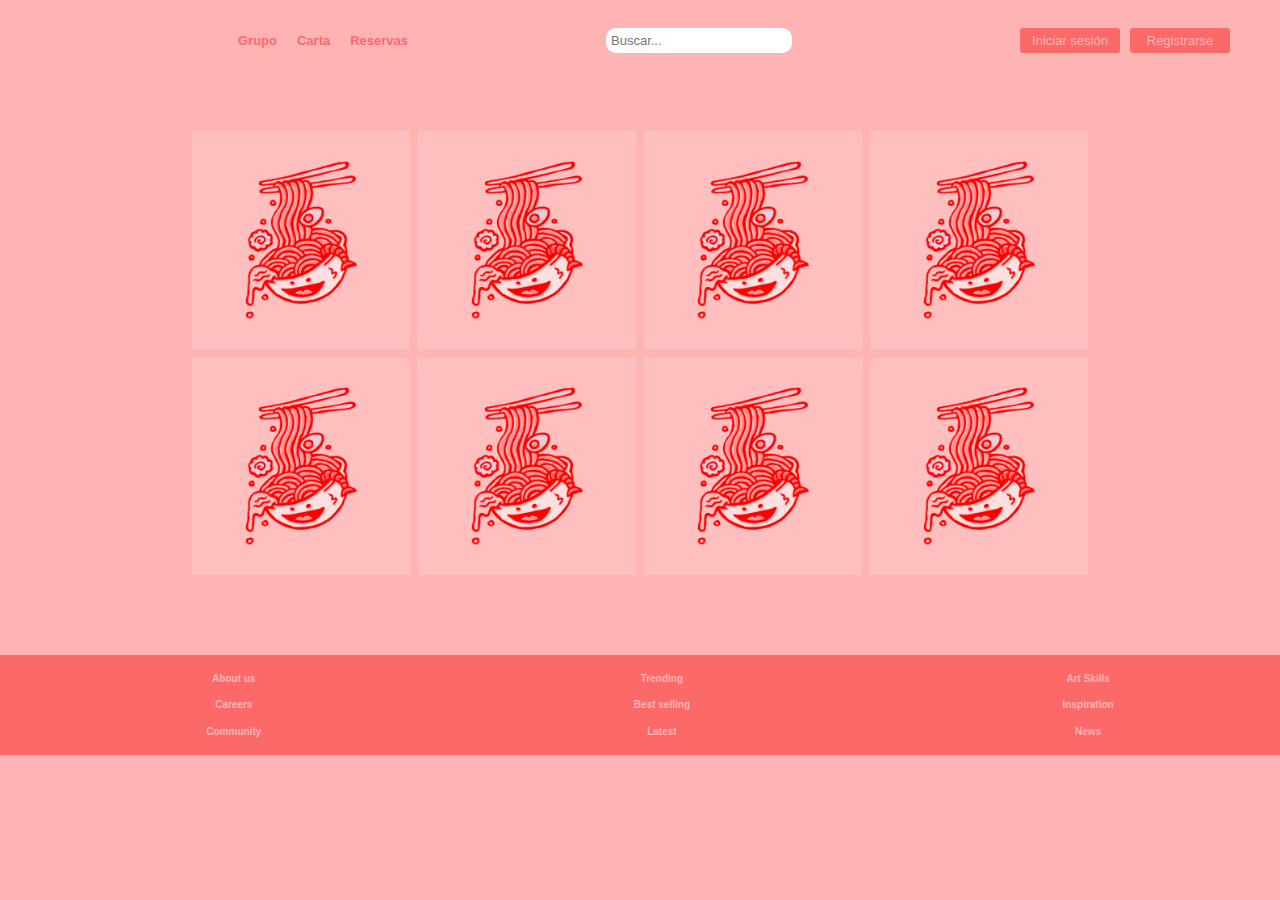
<file: index.html>
<!DOCTYPE html>
<html lang="en">
<head>
    <meta charset="UTF-8">
    <meta http-equiv="X-UA-Compatible" content="IE=edge">
    <meta name="viewport" content="width=device-width, initial-scale=1.0">
    <title>Document</title>
    <link rel="stylesheet" href="styles.css">
    <link rel="stylesheet" href="https://cdnjs.cloudflare.com/ajax/libs/font-awesome/6.2.0/css/all.min.css"
    integrity="sha512-xh6O/CkQoPOWDdYTDqeRdPCVd1SpvCA9XXcUnZS2FmJNp1coAFzvtCN9BmamE+4aHK8yyUHUSCcJHgXloTyT2A=="
    crossorigin="anonymous" referrerpolicy="no-referrer" />
</head>

<body>
    <header>
            <div class="logo">
                <i class="fa-solid fa-heart"></i>
            </div>
            
            <nav>
                <ul class="menu">
                    <li>Grupo</li>
                    <li>Carta</li>
                    <li>Reservas</li>
                </ul>
            </nav>
            <input type="search" placeholder="Buscar..." class="search">
                <div class="buttons">
                    <div class="iniciar-sesion">
                        <button type="button">Iniciar sesión</button>
                    </div>
                    <div class="registrarse">
                        <button type="button">Registrarse</button>
                    </div>
                </div>
    </header>
    <div class="grid-container">
        <div class="test">
            <img src="./images/1080x1080.png" alt="Ramen">
            <div class="overlay">
            <div class="text">Hello</div>
            </div>
        </div>
        <div class="test">
            <img src="./images/1080x1080.png" alt="Ramen">
            <div class="overlay">
            <div class="text">Hello</div>
            </div>
        </div>
        <div class="test">
            <img src="./images/1080x1080.png" alt="Ramen">
            <div class="overlay">
            <div class="text">Hello</div>
            </div>
        </div>
        <div class="test">
            <img src="./images/1080x1080.png" alt="Ramen">
            <div class="overlay">
            <div class="text">Hello</div>
            </div>
        </div>
        <div class="test">
            <img src="./images/1080x1080.png" alt="Ramen">
            <div class="overlay">
            <div class="text">Hello</div>
            </div>
        </div>
        <div class="test">
            <img src="./images/1080x1080.png" alt="Ramen">
            <div class="overlay">
            <div class="text">Hello</div>
            </div>
        </div>
        <div class="test">
            <img src="./images/1080x1080.png" alt="Ramen">
            <div class="overlay">
            <div class="text">Hello</div>
            </div>
        </div>
        <div class="test">
            <img src="./images/1080x1080.png" alt="Ramen">
            <div class="overlay">
            <div class="text">Hello</div>
            </div>
        </div>
    </div>
    <footer>
            <ul>
                <li>About us</li>
                <li>Careers</li>
                <li>Community</li>
            </ul>
            <ul>
                <li>Trending</li>
                <li>Best selling</li>
                <li>Latest</li>
            </ul>
            <ul>
                <li>Art Skills</li>
                <li>Inspiration</li>
                <li>News</li>
            </ul>
    </footer>
    
</body>
</html>
</file>
<file: styles.css>
/*body{
    margin: 0px;
    font-size: 20px;
}

.text {
    color: F37021;
    font-size: 35px;
    font-weight: bolder;
    background-color: aquamarine;
    margin: 20px;
    padding: 20px;
    height: 30px;
    width: 100%;
    position: fixed;
    top: 20px;
    left: 20px;
}

.rel{
    width: 100px;
    height: 100px;
    background-color: blue;
    position: relative;
    margin: 20px;
    margin: 20px;
    border-top: solid green 5px;
    border-radius: 10px;
}

.abs{

    width: 50px;
    height: 50px;
    background-color: blueviolet;
    position: absolute;
    margin: 20px;
}
*/

/*text{

}

.rel{
    width: 200px;
    height: 200px;
    background-color: rgb(250, 202, 202);
    position: relative;
    border-radius: 5px;
    border: solid salmon 2px;
}

.abs1 {
    width: 100px;
    height: 100px;
    background-color: rgb(252, 160, 160);
    position: absolute;
    border-radius: 5px;
    border: solid rgb(252, 232, 230) 2px;
    margin-top: 50px;
    margin-left: 50px;
}

.abs2 {
    width: 50px;
    height: 50px;
    background-color: rgb(248, 134, 134);
    position: absolute;
    border-radius: 5px;
    top: 25px;
    right: 25px;
}*/
/*Comenario*/

/* :root{
    --main-bg-color: blue;
    --secondary-bg-color: red;
    --main-bg-border: 4px;
}
.box{
    width: 100px;
    aspect-ratio: 1;
    background-color: var(--main-bg-color);
    transition: 300ms;
}

.box:hover{
    width: 50px;
    background-color: blue;
    border-radius: 50%;

}

.red{
    color: aquamarine;
    font-size: 80px;

}

.item1{
    grid-area: header;
    background-color: beige;
}
.item2{
    grid-area: menu;
    background-color: beige;
}
.item3{
    grid-area: main;
    background-color: beige;
}
.item4{
    grid-area: footer;
    background-color: beige;
}

.grid-container{
    display: grid;
    gap: 10px;
    height: 100vh;
    aspect-ratio: 19:9;
    grid-template-areas:
    'header header header header header header'
    'menu main main main main main'
    'menu footer footer footer footer footer'

}

.flex{
    height: 100vh;
    display: flexbox;
    align-items: center;
    justify-content: center;
}

.flex2{
    height: 100vh;
    display: flexbox;
    align-items: flex-end;
    justify-content: space-between;
    flex-direction: column;
}

.cont{
    background-color: aqua;
    width: 100px;
    aspect-ratio: 1;
}

.el1, .el2{
    width: 50px;
    aspect-ratio: 2;
    background-color: blue;
}

.card{
    width: 300px;
    height: 500px;
    background-color: rgb(246, 214, 214);
    display: flex;
    justify-content: space-between;

}

.img{
    width: 30px;
    aspect-ratio: 1;
    background-color: black;
    border-radius: 50%;
}*/

header{
    display: flex;
    align-items: center;
    justify-content: space-between;
    padding: 5px;
}

body{
    min-height: 100%;
    background-color: rgb(255, 180, 180);
    font-family: Arial, Helvetica, sans-serif;
    font-style: normal;
    color: rgb(252, 105, 105); 
    margin: 0; 
}
.menu{
    display: flex;
    align-items: center;
    justify-content: space-between;
    font-size: 13px;
    font-weight: bold;
}
.menu li{
    padding: 10px;
}

nav{
    display: flex;
    justify-content: space-between;
    padding: 5px;
}

nav input {
    width: 80%;
}

/* .search {
    height: 30px;
} */

.buttons{
    display: flex;
    justify-content: space-between;
    padding: 10px 40px;
    border: none;
}

.buttons button {
    width: 100px;
    background-color: rgb(252, 105, 105);
    border-style: none;
    margin: 5px;
    padding: 5px;
    border-radius: 3px;
    color:  rgb(255, 180, 180);
    font-size: 13px;

}

.grid-container{
    width: 70%;
    display: grid;
    /* grid-template-rows: auto auto auto auto; */
    grid-template-columns: auto auto auto auto;
    margin: auto;
    gap:8px;
    padding-bottom: 80px;
    padding-top: 50px;
}

img{
    display: block;
    width: 100%;
    aspect-ratio: 1;
}

.overlay {
    position: absolute;
    top: 0;
    bottom: 0;
    left: 0;
    right: 0;
    height: 100%;
    width: 100%;
    opacity: 0;
    transition: .5s ease;
    background-color: rgb(252, 105, 105);
    display: flex;
    align-items: center;
    justify-content: center;
  }
.test{
    position: relative;
}

.test:hover .overlay {
    opacity: 0.5;
}

.text{
    color: white;
}


footer{
    width: 100%;
    height: 100px;
    background-color: rgb(252, 105, 105);
    color:rgb(255, 180, 180);
    font-size: 10px;
    display: flex;
    align-items: center;
    justify-content: space-around;
    position: sticky;
    bottom: 0;
    top: 100%;
}

footer ul{
    font-weight: bold;
    display: flex;
    flex-direction: column;
    height: 80%;
    justify-content: space-around;
    align-items: center;

}


li{
    list-style: none;
}

input{
    border-radius: 10px;
    border-style: none;
    font-size: 13px;
    margin: 5px;
    padding: 5px;
}
</file>
